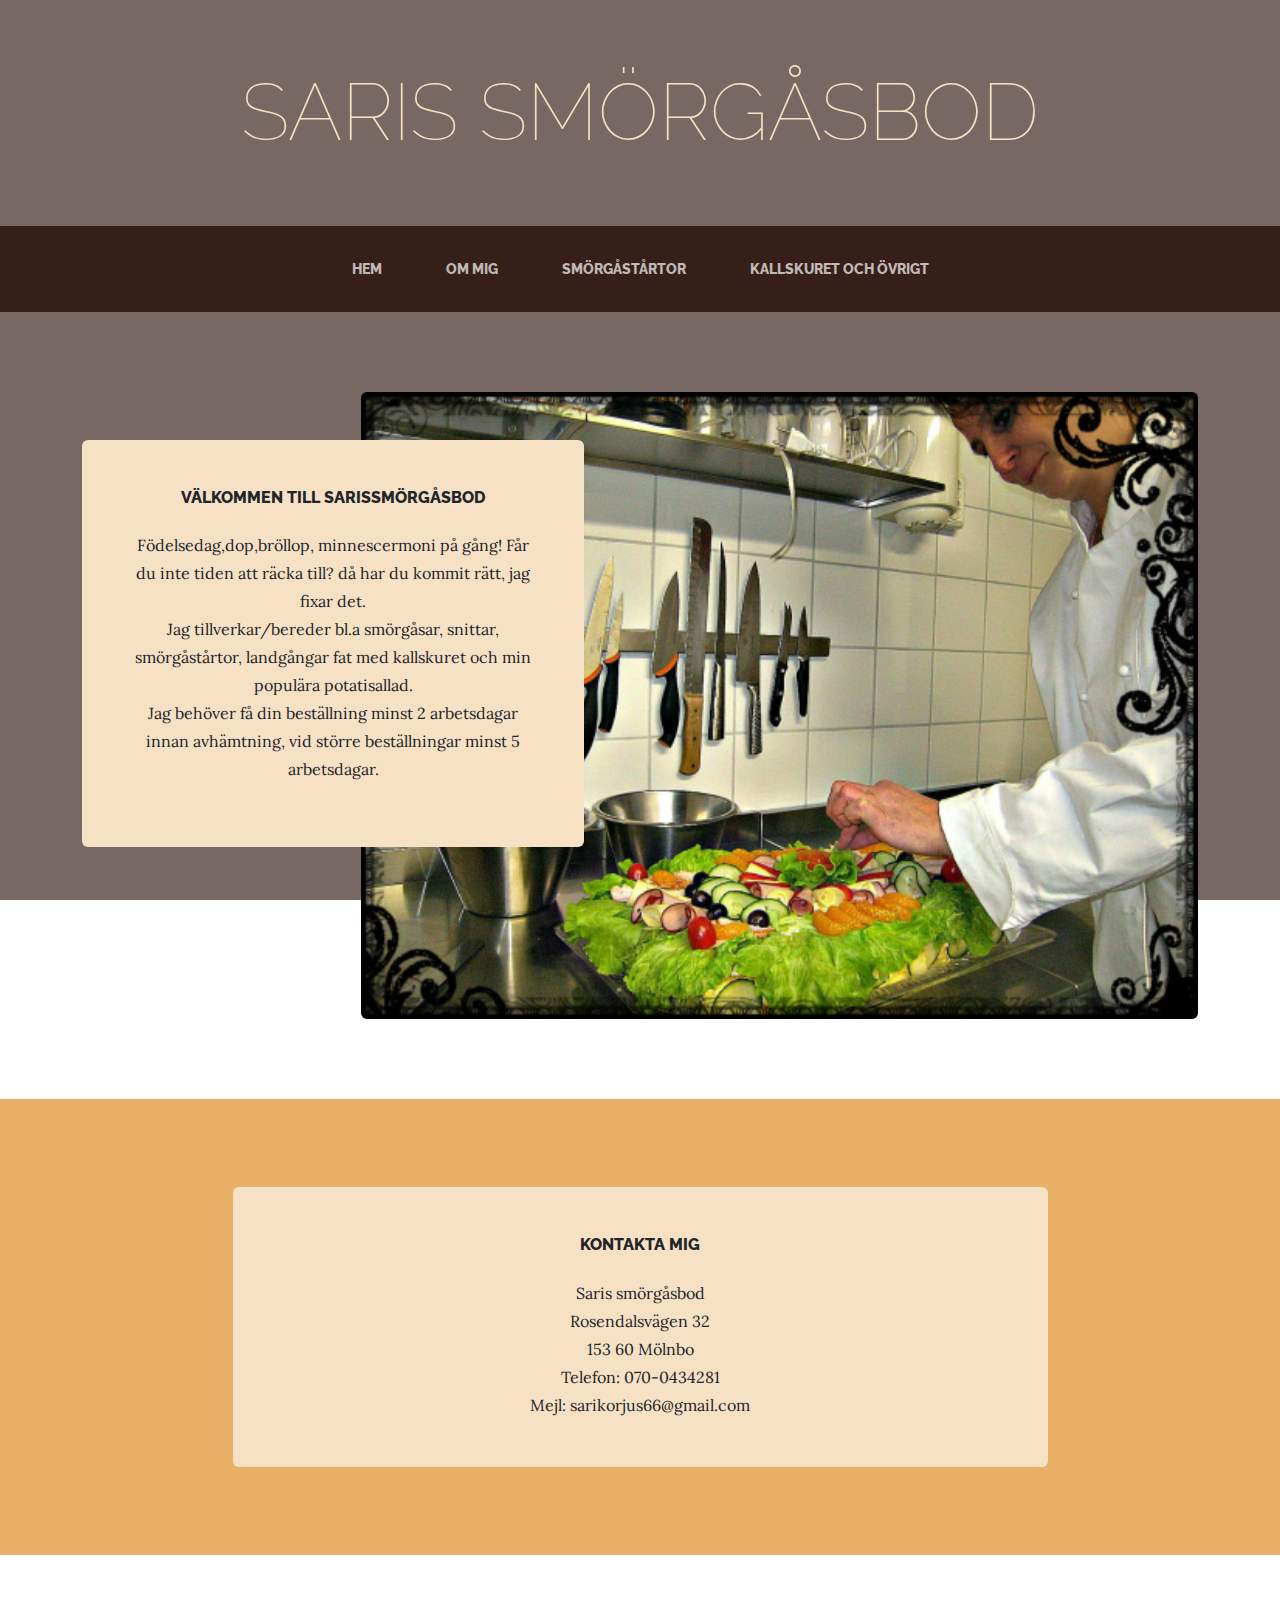
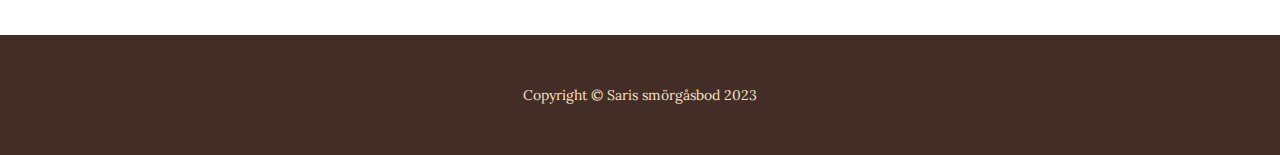
<file: index.html>
<!DOCTYPE html>
<html lang="en">
    <head>
        <meta charset="utf-8" />
        <meta name="viewport" content="width=device-width, initial-scale=1, shrink-to-fit=no" />
        <meta name="description" content="" />
        <meta name="author" content="" />
        <title>Saris smörgåsbod</title>
        <link rel="icon" type="image/x-icon" href="assets/favicon.ico" />
        <!-- Google fonts-->
        <link href="https://fonts.googleapis.com/css?family=Raleway:100,100i,200,200i,300,300i,400,400i,500,500i,600,600i,700,700i,800,800i,900,900i" rel="stylesheet" />
        <link href="https://fonts.googleapis.com/css?family=Lora:400,400i,700,700i" rel="stylesheet" />
        <!-- Core theme CSS (includes Bootstrap)-->
        <link href="css/styles.css" rel="stylesheet" />
    </head>
    <body>
        <header>
            <h1 class="site-heading text-center text-faded d-none d-lg-block">
                <span class="site-heading-lower">Saris smörgåsbod</span>
            </h1>
        </header>
        <!-- Navigation-->
        <nav class="navbar navbar-expand-lg navbar-dark py-lg-4" id="mainNav">
            <div class="container">
                <a class="navbar-brand text-uppercase fw-bold d-lg-none" href="index.html">Saris smörgåsbod</a>
                <button class="navbar-toggler" type="button" data-bs-toggle="collapse" data-bs-target="#navbarSupportedContent" aria-controls="navbarSupportedContent" aria-expanded="false" aria-label="Toggle navigation"><span class="navbar-toggler-icon"></span></button>
                <div class="collapse navbar-collapse" id="navbarSupportedContent">
                    <ul class="navbar-nav mx-auto">
                        <li class="nav-item px-lg-4"><a class="nav-link text-uppercase" href="index.html">Hem</a></li>
                        <li class="nav-item px-lg-4"><a class="nav-link text-uppercase" href="about.html">Om mig</a></li>
                        <li class="nav-item px-lg-4"><a class="nav-link text-uppercase" href="products.html">Smörgåstårtor</a></li>
                        <li class="nav-item px-lg-4"><a class="nav-link text-uppercase" href="store.html">Kallskuret och övrigt</a></li>
                    </ul>
                </div>
            </div>
        </nav>
        <section class="page-section clearfix">
            <div class="container">
                <div class="intro">
                    <img class="intro-img img-fluid mb-3 mb-lg-0 rounded" src="Bilder/72918528-Yuwj9.jpg" alt="Bild på mig" />
                    <div class="intro-text left-0 text-center bg-faded p-5 rounded">
                        <h2 class="section-heading mb-4">
                            <span class="section-heading-upper">Välkommen till Sarissmörgåsbod</span>
                        </h2>
                        <p class="mb-3"> Födelsedag,dop,bröllop, minnescermoni på gång! 
                            Får du inte tiden att räcka till? då har du kommit rätt, jag fixar det. <br>
                            Jag tillverkar/bereder bl.a smörgåsar, snittar, smörgåstårtor, landgångar fat med kallskuret och min populära potatisallad. <br>
                            Jag behöver få din beställning minst 2 arbetsdagar innan avhämtning, vid större beställningar minst 5 arbetsdagar. </p>
                    </div>
                </div>
            </div>
        </section>
        <section class="page-section cta">
            <div class="container">
                <div class="row">
                    <div class="col-xl-9 mx-auto">
                        <div class="cta-inner bg-faded text-center rounded">
                            <h2 class="section-heading mb-4">
                                <span class="section-heading-upper">Kontakta mig</span>
                            </h2>
                            <p class="mb-0">
                                Saris smörgåsbod <br>
                                Rosendalsvägen 32 <br>
                                153 60 Mölnbo <br>
                                Telefon: 070-0434281 <br>
                                Mejl: sarikorjus66@gmail.com</p>
                        </div>
                    </div>
                </div>
            </div>
        </section>
        <footer class="footer text-faded text-center py-5">
            <div class="container"><p class="m-0 small">Copyright &copy; Saris smörgåsbod 2023</p></div>
        </footer>
        <!-- Bootstrap core JS-->
        <script src="https://cdn.jsdelivr.net/npm/bootstrap@5.2.3/dist/js/bootstrap.bundle.min.js"></script>
        <!-- Core theme JS-->
        <script src="js/scripts.js"></script>
    </body>
</html>
</file>
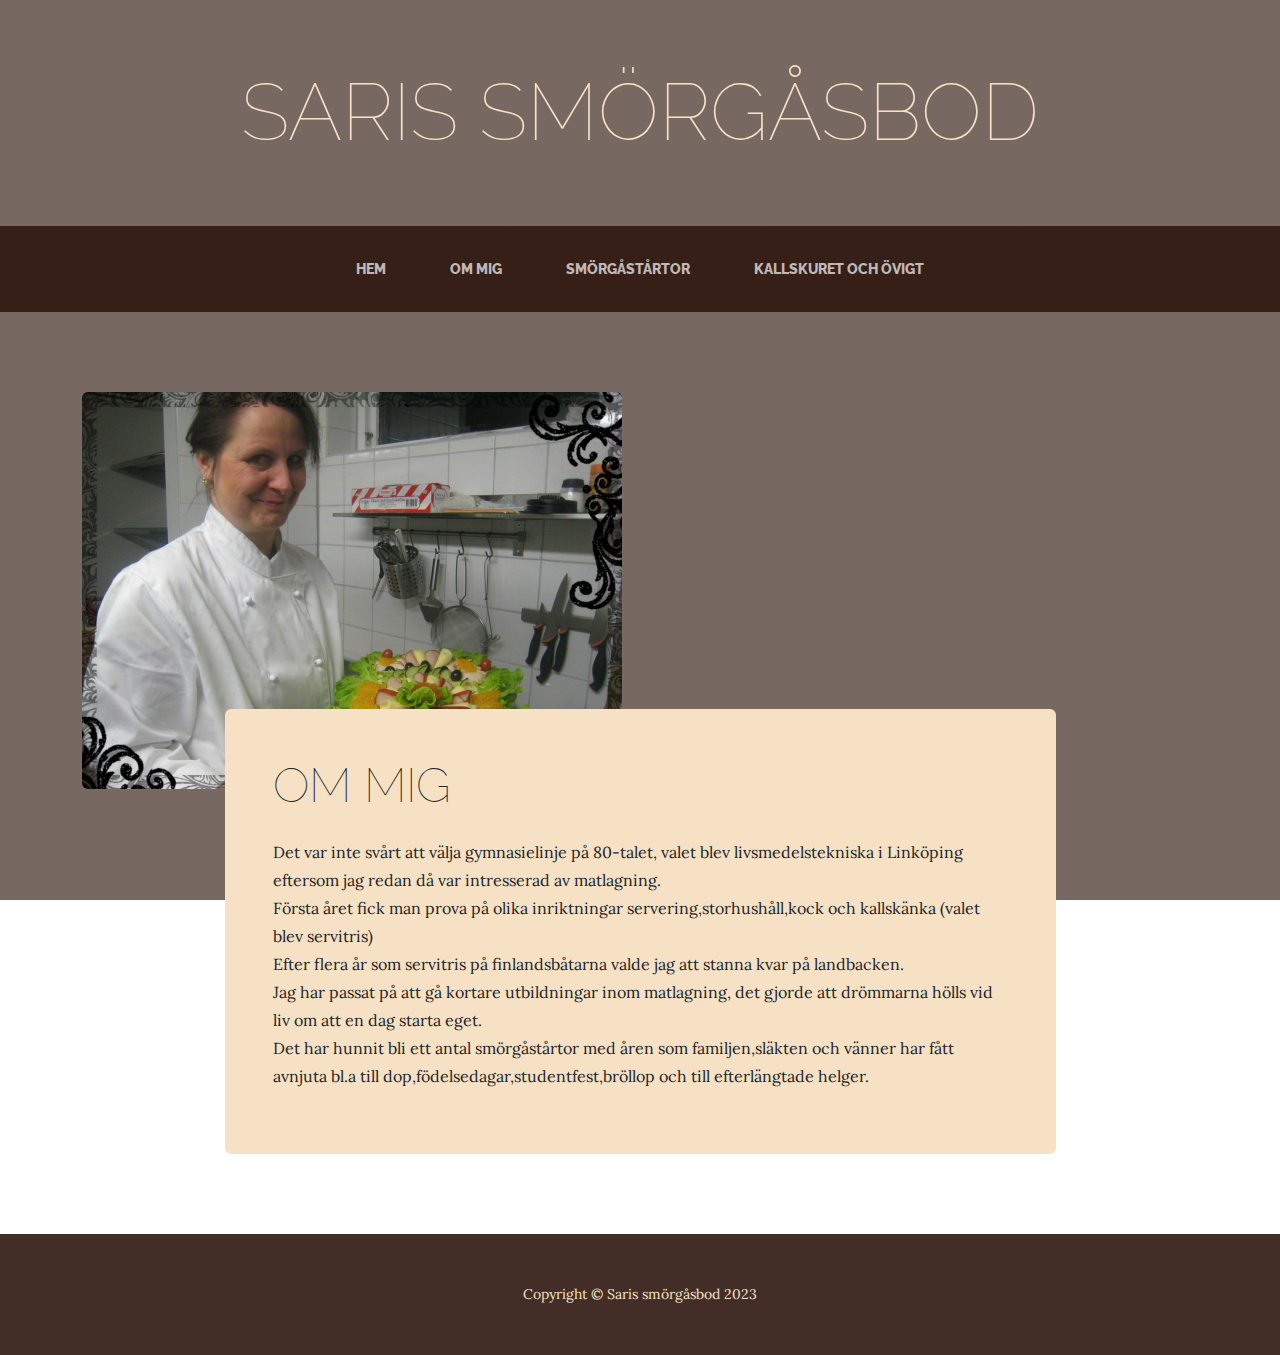
<file: about.html>
<!DOCTYPE html>
<html lang="en">
    <head>
        <meta charset="utf-8" />
        <meta name="viewport" content="width=device-width, initial-scale=1, shrink-to-fit=no" />
        <meta name="description" content="" />
        <meta name="author" content="" />
        <title>Saris smörgåsbod </title>
        <link rel="icon" type="image/x-icon" href="assets/favicon.ico" />
        <!-- Google fonts-->
        <link href="https://fonts.googleapis.com/css?family=Raleway:100,100i,200,200i,300,300i,400,400i,500,500i,600,600i,700,700i,800,800i,900,900i" rel="stylesheet" />
        <link href="https://fonts.googleapis.com/css?family=Lora:400,400i,700,700i" rel="stylesheet" />
        <!-- Core theme CSS (includes Bootstrap)-->
        <link href="css/styles.css" rel="stylesheet" />
    </head>
    <body>
        <header>
            <h1 class="site-heading text-center text-faded d-none d-lg-block">
                <span class="site-heading-lower">Saris smörgåsbod</span>
            </h1>
        </header>
        <!-- Navigation-->
        <nav class="navbar navbar-expand-lg navbar-dark py-lg-4" id="mainNav">
            <div class="container">
                <a class="navbar-brand text-uppercase fw-bold d-lg-none" href="index.html">Saris smörgåsbod </a>
                <button class="navbar-toggler" type="button" data-bs-toggle="collapse" data-bs-target="#navbarSupportedContent" aria-controls="navbarSupportedContent" aria-expanded="false" aria-label="Toggle navigation"><span class="navbar-toggler-icon"></span></button>
                <div class="collapse navbar-collapse" id="navbarSupportedContent">
                    <ul class="navbar-nav mx-auto">
                        <li class="nav-item px-lg-4"><a class="nav-link text-uppercase" href="index.html">Hem</a></li>
                        <li class="nav-item px-lg-4"><a class="nav-link text-uppercase" href="about.html">Om mig</a></li>
                        <li class="nav-item px-lg-4"><a class="nav-link text-uppercase" href="products.html">Smörgåstårtor</a></li>
                        <li class="nav-item px-lg-4"><a class="nav-link text-uppercase" href="store.html">Kallskuret och övigt</a></li>
                    </ul>
                </div>
            </div>
        </nav>
        <section class="page-section about-heading">
            <div class="container">
                <img class="img-fluid rounded about-heading-img mb-3 mb-lg-0" src="Bilder/72918524-Zm8QP.jpg" alt="Bild på mig" />
                <div class="about-heading-content">
                    <div class="row">
                        <div class="col-xl-9 col-lg-10 mx-auto">
                            <div class="bg-faded rounded p-5">
                                <h2 class="section-heading mb-4">
                                    <span class="section-heading-lower">Om mig</span>
                                </h2>
                                <p>Det var inte svårt att välja gymnasielinje på 80-talet,
                                    valet blev livsmedelstekniska i Linköping eftersom jag redan då var intresserad av matlagning. <br>
                                    Första året fick man prova på olika inriktningar servering,storhushåll,kock och kallskänka (valet blev servitris) <br>
                                    Efter flera år som servitris på finlandsbåtarna valde jag att stanna kvar på landbacken. <br>
                                    Jag har passat på att gå kortare utbildningar inom matlagning, det gjorde att drömmarna hölls vid liv om att en dag starta eget. <br>
                                    Det har hunnit bli ett antal smörgåstårtor med åren som familjen,släkten och vänner har fått avnjuta bl.a till dop,födelsedagar,studentfest,bröllop och till efterlängtade helger.</p>
                                <p class="mb-0">
                                </p>
                            </div>
                        </div>
                    </div>
                </div>
            </div>
        </section>
        <footer class="footer text-faded text-center py-5">
            <div class="container"><p class="m-0 small">Copyright &copy; Saris smörgåsbod 2023</p></div>
        </footer>
        <!-- Bootstrap core JS-->
        <script src="https://cdn.jsdelivr.net/npm/bootstrap@5.2.3/dist/js/bootstrap.bundle.min.js"></script>
        <!-- Core theme JS-->
        <script src="js/scripts.js"></script>
    </body>
</html>
</file>
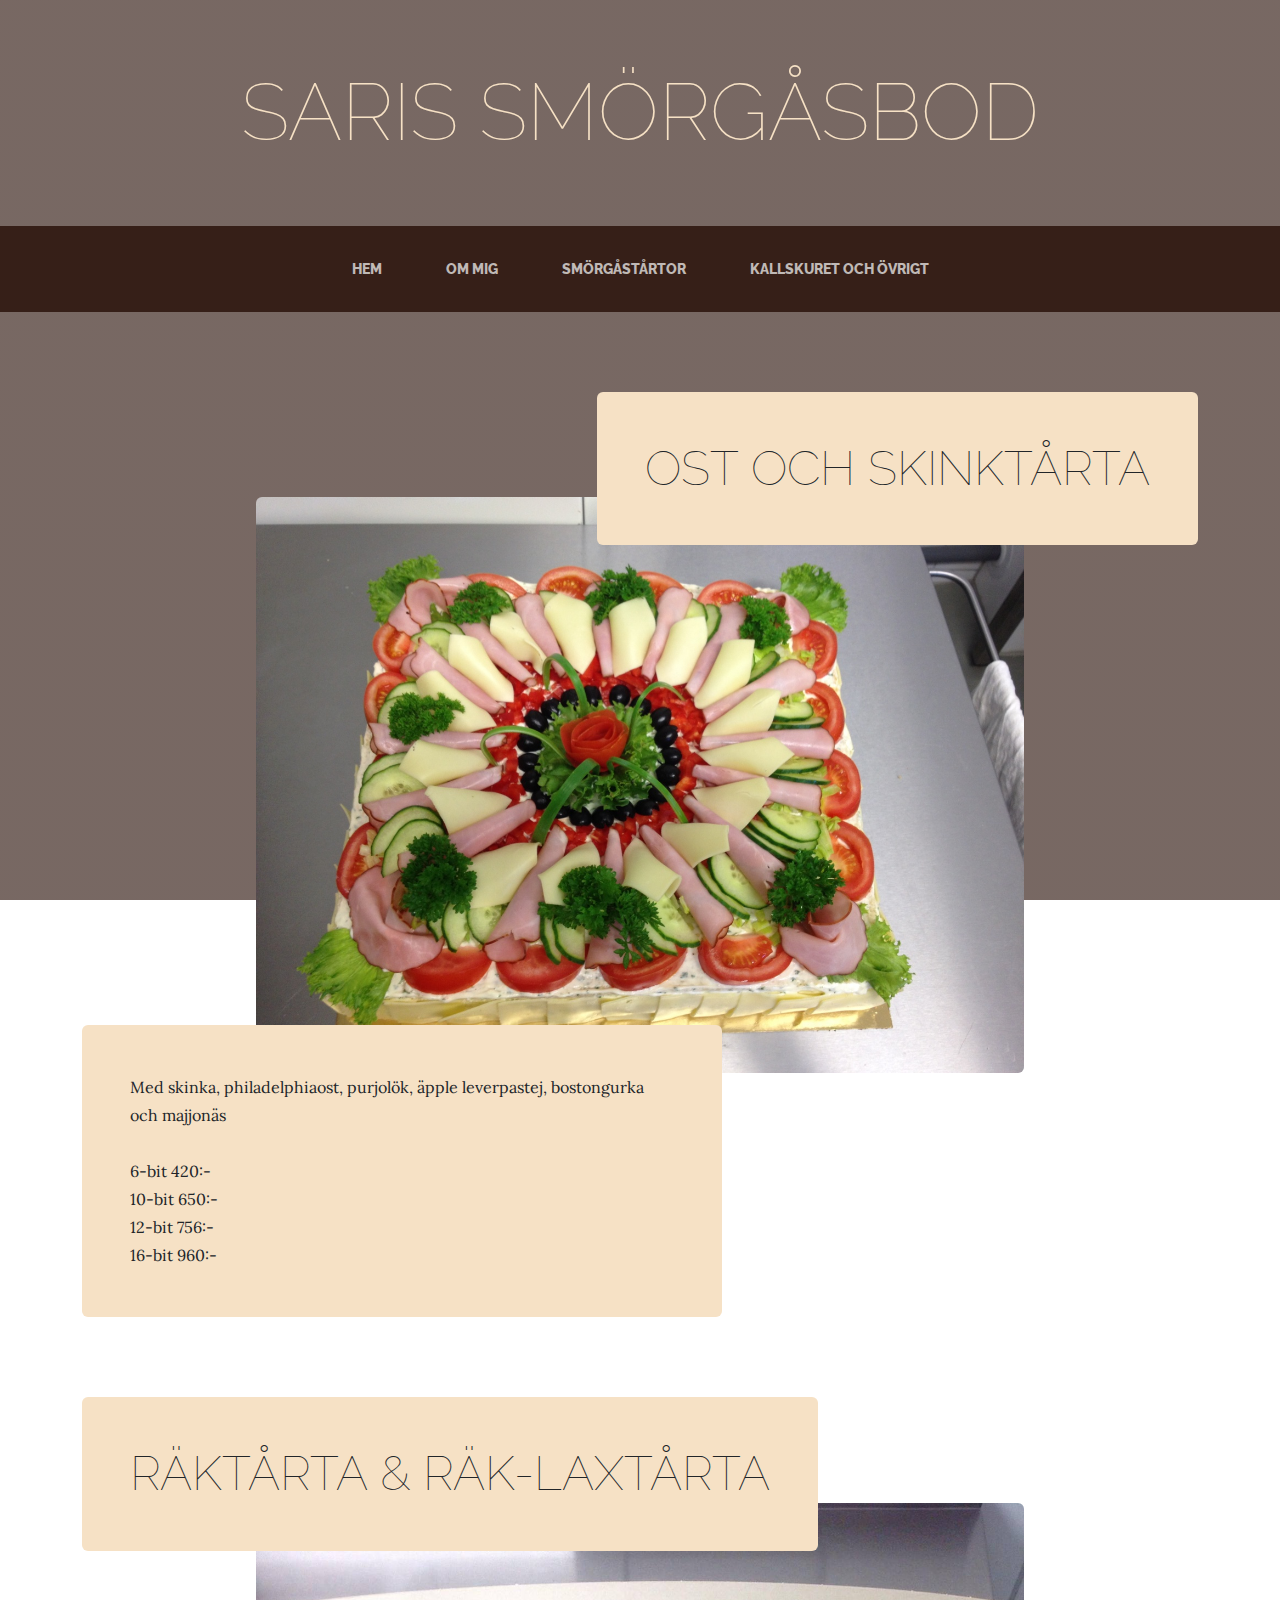
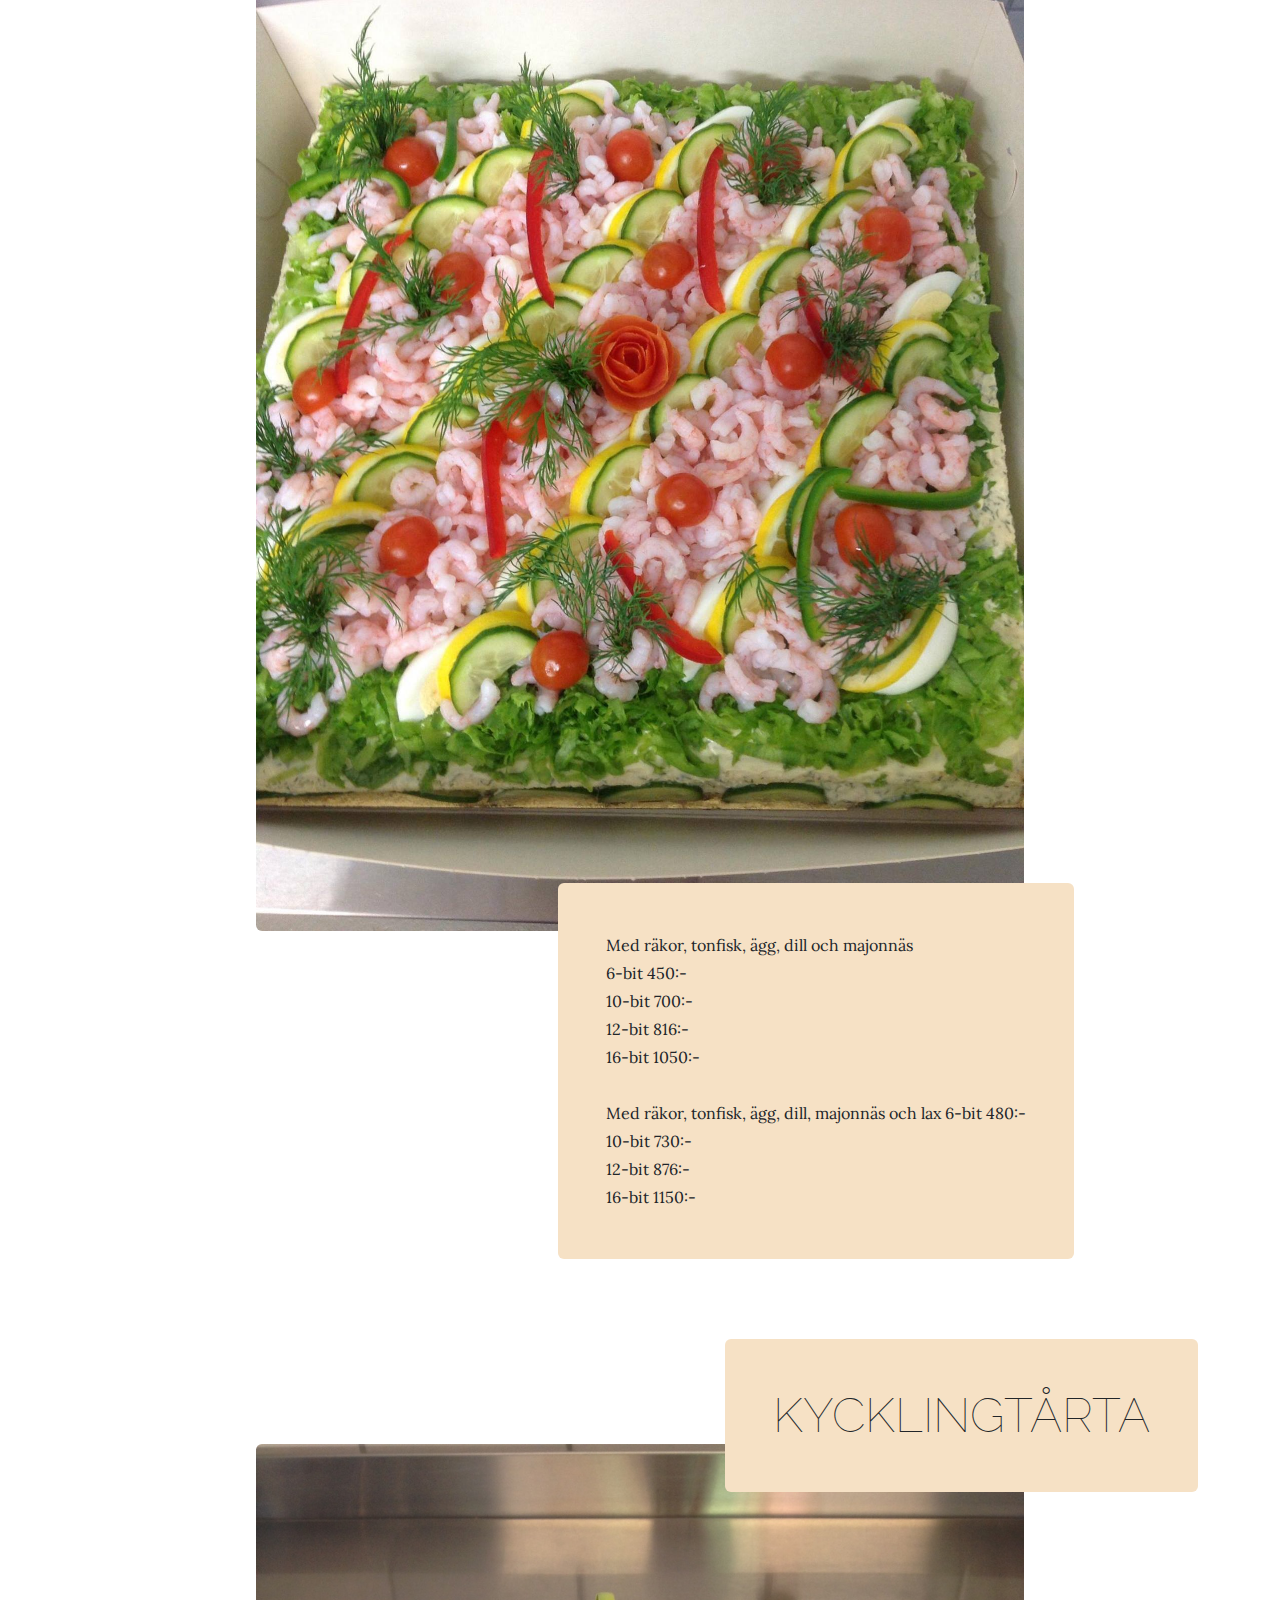
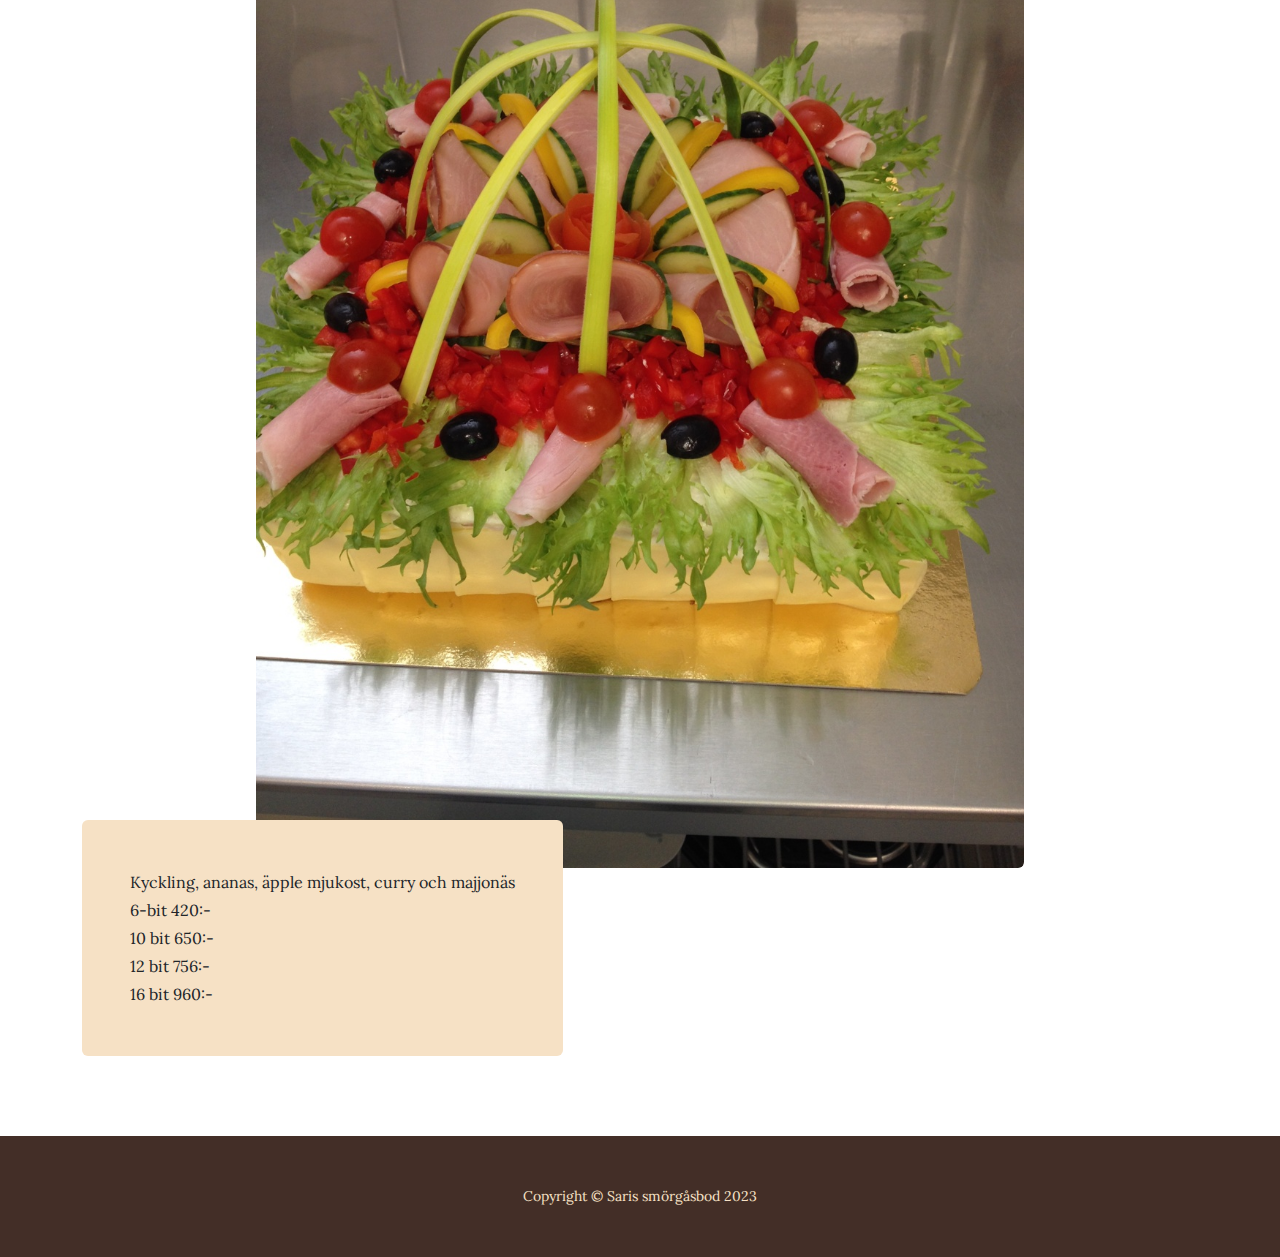
<file: products.html>
<!DOCTYPE html>
<html lang="en">
    <head>
        <meta charset="utf-8" />
        <meta name="viewport" content="width=device-width, initial-scale=1, shrink-to-fit=no" />
        <meta name="description" content="" />
        <meta name="author" content="" />
        <title>Business Casual - Start Bootstrap Theme</title>
        <link rel="icon" type="image/x-icon" href="assets/favicon.ico" />
        <!-- Google fonts-->
        <link href="https://fonts.googleapis.com/css?family=Raleway:100,100i,200,200i,300,300i,400,400i,500,500i,600,600i,700,700i,800,800i,900,900i" rel="stylesheet" />
        <link href="https://fonts.googleapis.com/css?family=Lora:400,400i,700,700i" rel="stylesheet" />
        <!-- Core theme CSS (includes Bootstrap)-->
        <link href="css/styles.css" rel="stylesheet" />
    </head>
    <body>
        <header>
            <h1 class="site-heading text-center text-faded d-none d-lg-block">
                <span class="site-heading-lower">Saris smörgåsbod</span>
            </h1>
        </header>
        <!-- Navigation-->
        <nav class="navbar navbar-expand-lg navbar-dark py-lg-4" id="mainNav">
            <div class="container">
                <a class="navbar-brand text-uppercase fw-bold d-lg-none" href="index.html">Saris smörgåsbod</a>
                <button class="navbar-toggler" type="button" data-bs-toggle="collapse" data-bs-target="#navbarSupportedContent" aria-controls="navbarSupportedContent" aria-expanded="false" aria-label="Toggle navigation"><span class="navbar-toggler-icon"></span></button>
                <div class="collapse navbar-collapse" id="navbarSupportedContent">
                    <ul class="navbar-nav mx-auto">
                        <li class="nav-item px-lg-4"><a class="nav-link text-uppercase" href="index.html">Hem</a></li>
                        <li class="nav-item px-lg-4"><a class="nav-link text-uppercase" href="about.html">Om mig</a></li>
                        <li class="nav-item px-lg-4"><a class="nav-link text-uppercase" href="products.html">Smörgåstårtor</a></li>
                        <li class="nav-item px-lg-4"><a class="nav-link text-uppercase" href="store.html">Kallskuret och övrigt</a></li>
                    </ul>
                </div>
            </div>
        </nav>
        <section class="page-section">
            <div class="container">
                <div class="product-item">
                    <div class="product-item-title d-flex">
                        <div class="bg-faded p-5 d-flex ms-auto rounded">
                            <h2 class="section-heading mb-0">
                                <span class="section-heading-lower">Ost och skinktårta</span>
                                
                            </h2>
                        </div>
                    </div>
                    <img class="product-item-img mx-auto d-flex rounded img-fluid mb-3 mb-lg-0" src="Bilder/15644100-s9hsS.jpg" alt="Ost och skinktårta" />
                    <div class="product-item-description d-flex me-auto">
                        <div class="bg-faded p-5 rounded"><p class="mb-0">
                            Med skinka, philadelphiaost, purjolök, äpple
                            leverpastej, bostongurka och majjonäs <br>
                            <br>
                            6-bit 420:- <br>
                            10-bit 650:- <br>
                            12-bit 756:- <br>
                            16-bit 960:-</p></div>
                    </div>
                </div>
            </div>
        </section>
        <section class="page-section">
            <div class="container">
                <div class="product-item">
                    <div class="product-item-title d-flex">
                        <div class="bg-faded p-5 d-flex me-auto rounded">
                            <h2 class="section-heading mb-0">
                                <span class="section-heading-lower">Räktårta & Räk-laxtårta</span>
                            </h2>
                        </div>
                    </div>
                    <img class="product-item-img mx-auto d-flex rounded img-fluid mb-3 mb-lg-0" src="Bilder/Räk.jpg" alt="Räktårta" style="width:750 px;height:750 px" />
                    <div class="product-item-description d-flex ms-auto">
                        <div class="bg-faded p-5 rounded"><p class="mb-0">Med räkor, tonfisk, ägg, dill och majonnäs <br>
                            6-bit 450:- <br>
                            10-bit 700:- <br>
                            12-bit 816:- <br>
                            16-bit 1050:-
                            <br>
                            <br>

                            Med räkor, tonfisk, ägg, dill, majonnäs och lax
                            6-bit 480:- <br>
                            10-bit 730:- <br>
                            12-bit 876:- <br>
                            16-bit 1150:-</p></div>
                    </div>
                </div>
            </div>
        </section>
        <section class="page-section">
            <div class="container">
                <div class="product-item">
                    <div class="product-item-title d-flex">
                        <div class="bg-faded p-5 d-flex ms-auto rounded">
                            <h2 class="section-heading mb-0">
                                <span class="section-heading-lower">Kycklingtårta</span>
                            </h2>
                        </div>
                    </div>
                    <img class="product-item-img mx-auto d-flex rounded img-fluid mb-3 mb-lg-0" src="Bilder/15134651-8S7sL.jpg" alt="Rostibifftårta" />
                    <div class="product-item-description d-flex me-auto">
                        <div class="bg-faded p-5 rounded"><p class="mb-0">Kyckling, ananas, äpple mjukost, curry och majjonäs <br>
                            6-bit 420:- <br>
                            10 bit 650:- <br>
                            12 bit 756:- <br>
                            16 bit 960:-</p></div>
                    </div>
                </div>
            </div>
        </section>
        <footer class="footer text-faded text-center py-5">
            <div class="container"><p class="m-0 small">Copyright &copy; Saris smörgåsbod 2023</p></div>
        </footer>
        <!-- Bootstrap core JS-->
        <script src="https://cdn.jsdelivr.net/npm/bootstrap@5.2.3/dist/js/bootstrap.bundle.min.js"></script>
        <!-- Core theme JS-->
        <script src="js/scripts.js"></script>
    </body>
</html>
</file>
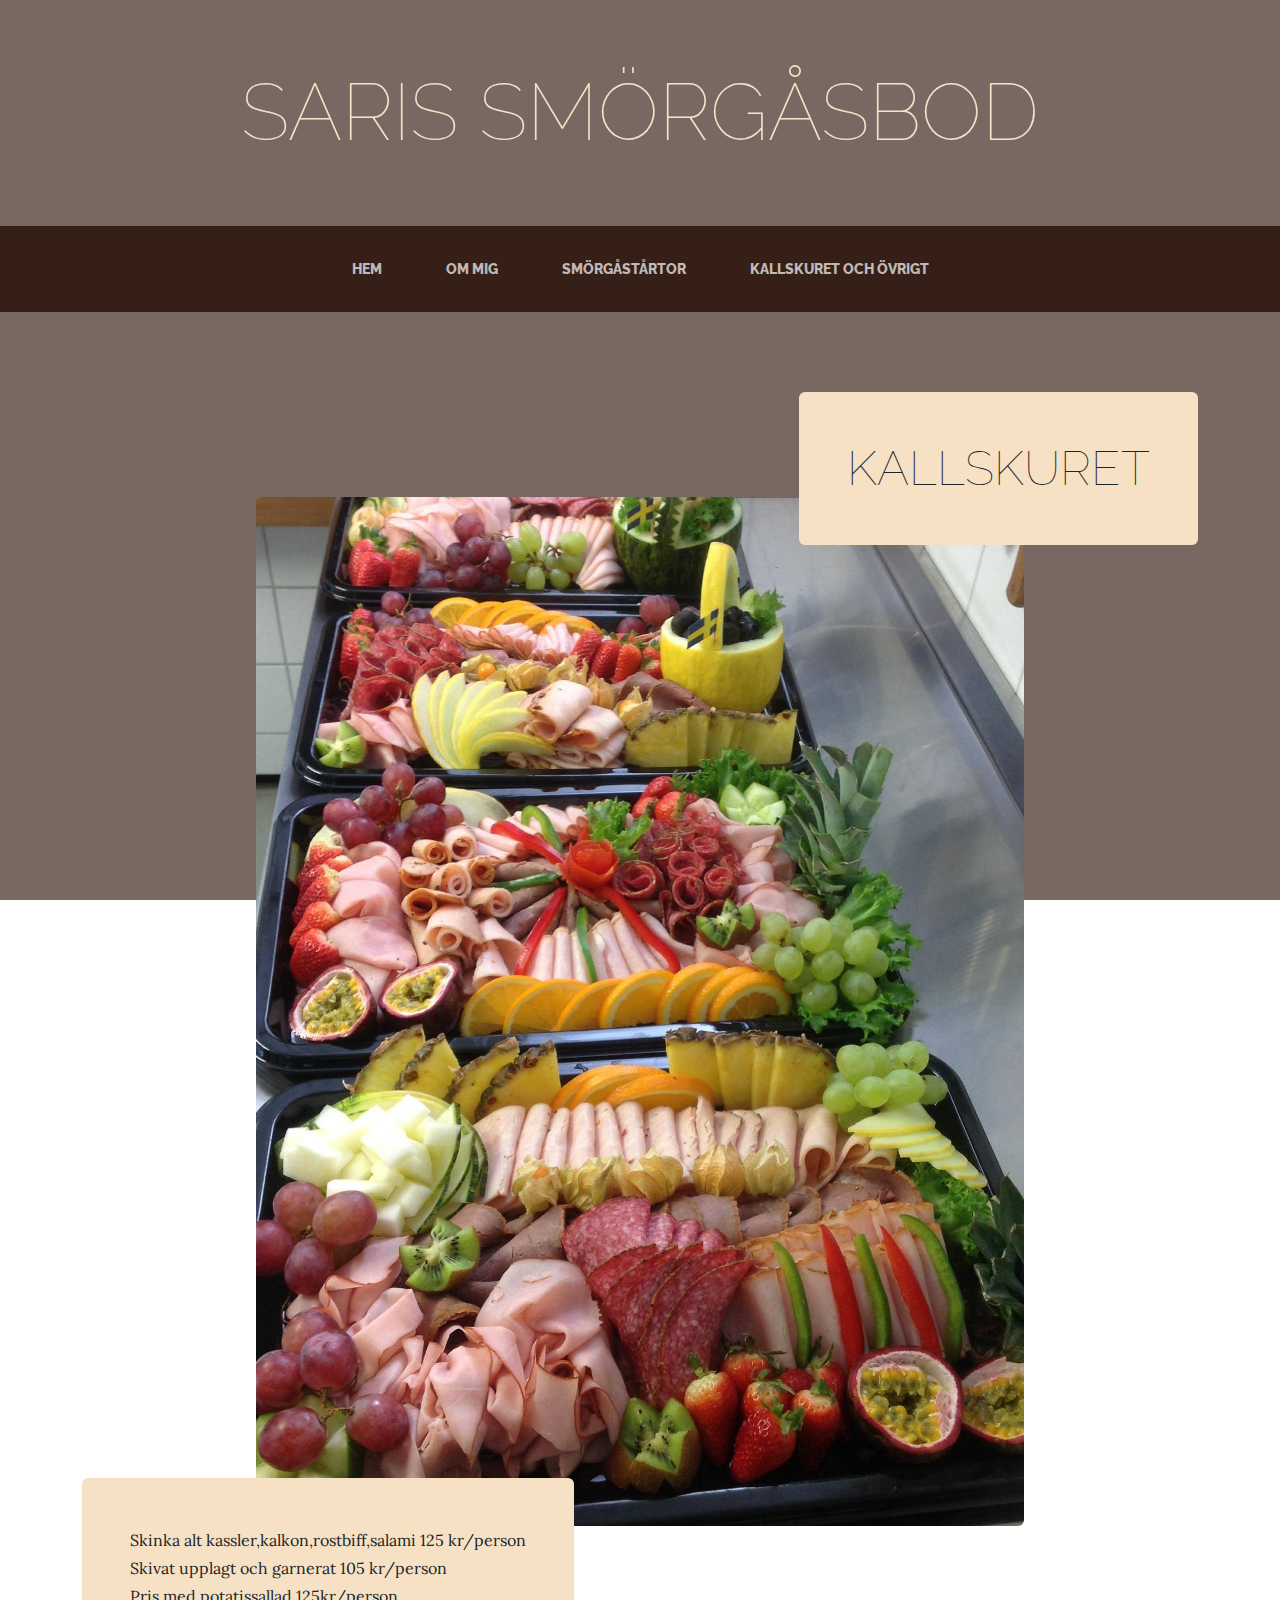
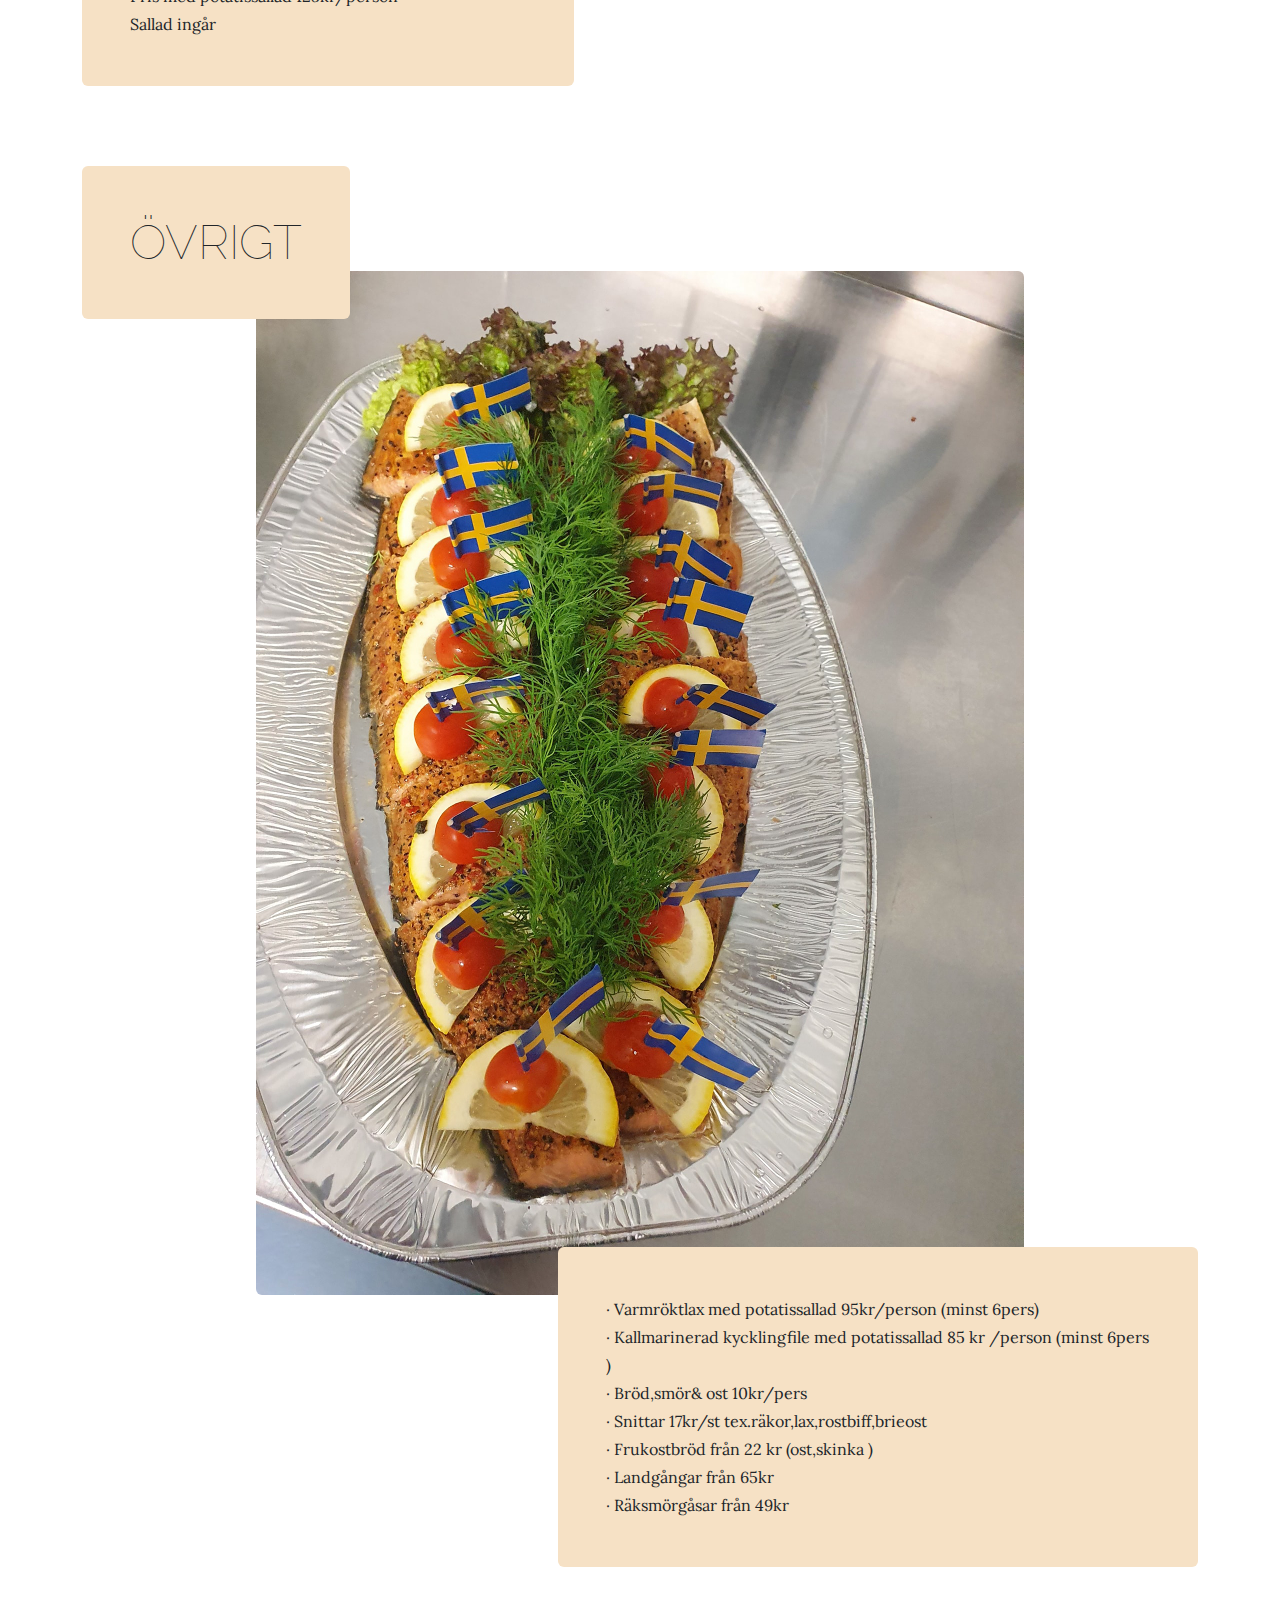
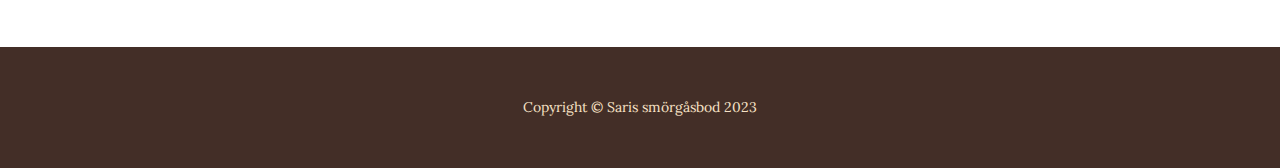
<file: store.html>
<!DOCTYPE html>
<html lang="en">
    <head>
        <meta charset="utf-8" />
        <meta name="viewport" content="width=device-width, initial-scale=1, shrink-to-fit=no" />
        <meta name="description" content="" />
        <meta name="author" content="" />
        <title>Business Casual - Start Bootstrap Theme</title>
        <link rel="icon" type="image/x-icon" href="assets/favicon.ico" />
        <!-- Google fonts-->
        <link href="https://fonts.googleapis.com/css?family=Raleway:100,100i,200,200i,300,300i,400,400i,500,500i,600,600i,700,700i,800,800i,900,900i" rel="stylesheet" />
        <link href="https://fonts.googleapis.com/css?family=Lora:400,400i,700,700i" rel="stylesheet" />
        <!-- Core theme CSS (includes Bootstrap)-->
        <link href="css/styles.css" rel="stylesheet" />
    </head>
    <body>
        <header>
            <h1 class="site-heading text-center text-faded d-none d-lg-block">
                <span class="site-heading-lower">Saris smörgåsbod</span>
            </h1>
        </header>
        <!-- Navigation-->
        <nav class="navbar navbar-expand-lg navbar-dark py-lg-4" id="mainNav">
            <div class="container">
                <a class="navbar-brand text-uppercase fw-bold d-lg-none" href="index.html">Saris smörgåsbod</a>
                <button class="navbar-toggler" type="button" data-bs-toggle="collapse" data-bs-target="#navbarSupportedContent" aria-controls="navbarSupportedContent" aria-expanded="false" aria-label="Toggle navigation"><span class="navbar-toggler-icon"></span></button>
                <div class="collapse navbar-collapse" id="navbarSupportedContent">
                    <ul class="navbar-nav mx-auto">
                        <li class="nav-item px-lg-4"><a class="nav-link text-uppercase" href="index.html">Hem</a></li>
                        <li class="nav-item px-lg-4"><a class="nav-link text-uppercase" href="about.html">Om mig</a></li>
                        <li class="nav-item px-lg-4"><a class="nav-link text-uppercase" href="products.html">Smörgåstårtor</a></li>
                        <li class="nav-item px-lg-4"><a class="nav-link text-uppercase" href="store.html">Kallskuret och övrigt</a></li>
                    </ul>
                </div>
            </div>
        </nav>
        <section class="page-section">
            <div class="container">
                <div class="product-item">
                    <div class="product-item-title d-flex">
                        <div class="bg-faded p-5 d-flex ms-auto rounded">
                            <h2 class="section-heading mb-0">
                                <span class="section-heading-lower">Kallskuret</span>
                                
                            </h2>
                        </div>
                    </div>
                    <img class="product-item-img mx-auto d-flex rounded img-fluid mb-3 mb-lg-0" src="Bilder/Kallskuret.jpg" alt="Kallskuret" />
                    <div class="product-item-description d-flex me-auto">
                        <div class="bg-faded p-5 rounded"><p class="mb-0">
                            Skinka alt kassler,kalkon,rostbiff,salami 125 kr/person <br>
                            Skivat upplagt och garnerat 105 kr/person <br>
                            Pris med potatissallad 125kr/person <br>
                            Sallad ingår
                    </div>
                </div>
            </div>
        </section>
        <section class="page-section">
            <div class="container">
                <div class="product-item">
                    <div class="product-item-title d-flex">
                        <div class="bg-faded p-5 d-flex me-auto rounded">
                            <h2 class="section-heading mb-0">
                                <span class="section-heading-lower">Övrigt</span>
                            </h2>
                        </div>
                    </div>
                    <img class="product-item-img mx-auto d-flex rounded img-fluid mb-3 mb-lg-0" src="Bilder/Övrigt.jpg" alt="Övrigt" />
                    <div class="product-item-description d-flex ms-auto">
                        <div class="bg-faded p-5 rounded"><p class="mb-0">
                            &#183; Varmröktlax med potatissallad 95kr/person (minst 6pers) <br>
                            &#183; Kallmarinerad kycklingfile med potatissallad 85 kr /person (minst 6pers ) <br>
                            &#183; Bröd,smör& ost 10kr/pers <br>
                            &#183; Snittar 17kr/st tex.räkor,lax,rostbiff,brieost <br>
                            &#183; Frukostbröd från 22 kr (ost,skinka ) <br>
                            &#183; Landgångar från 65kr <br>
                            &#183; Räksmörgåsar från 49kr <br>
                        </p></div>
                    </div>
                </div>
            </div>
        </section>
        <footer class="footer text-faded text-center py-5">
            <div class="container"><p class="m-0 small">Copyright &copy; Saris smörgåsbod 2023</p></div>
        </footer>
        <!-- Bootstrap core JS-->
        <script src="https://cdn.jsdelivr.net/npm/bootstrap@5.2.3/dist/js/bootstrap.bundle.min.js"></script>
        <!-- Core theme JS-->
        <script src="js/scripts.js"></script>
    </body>
</html>
</file>
